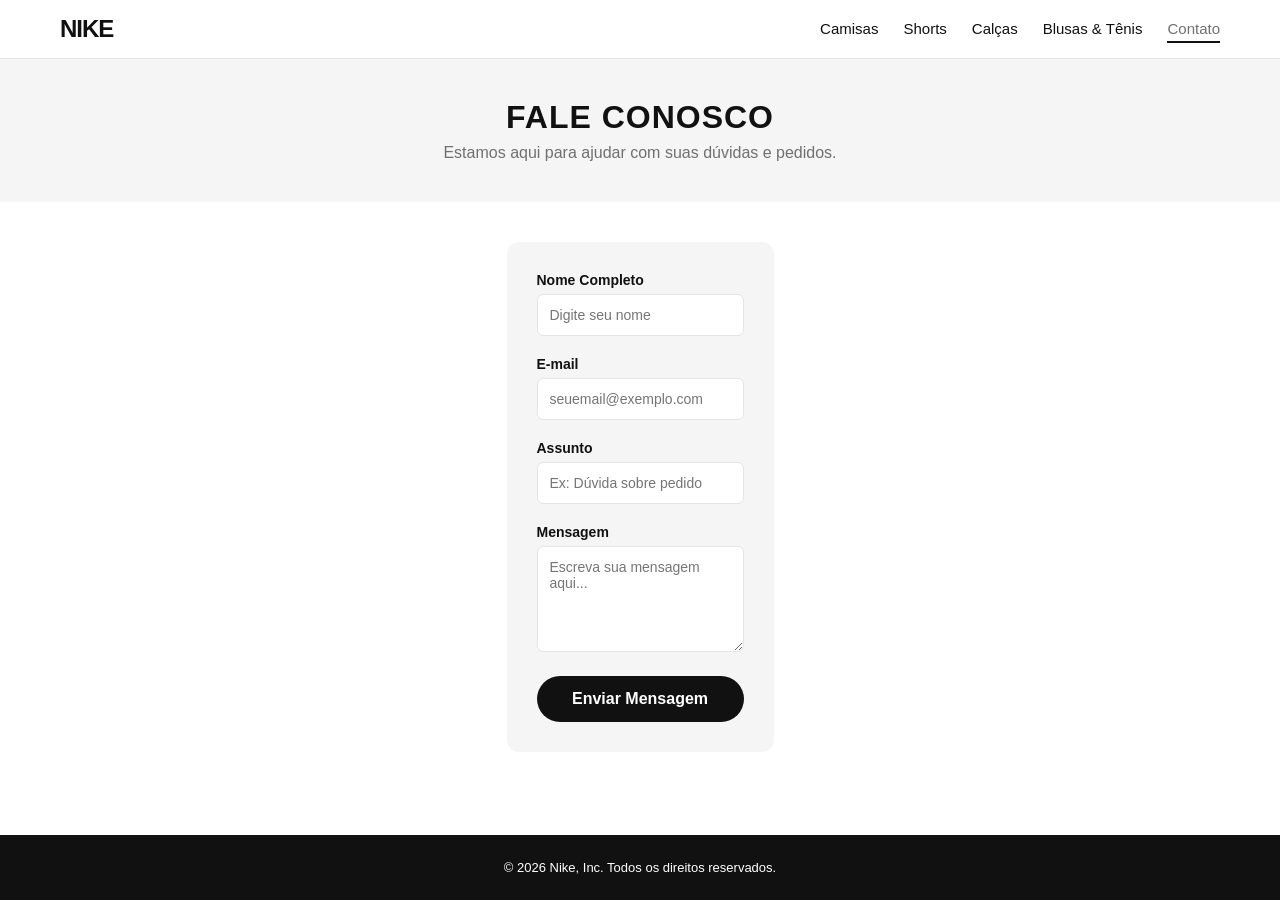
<file: contato.html>
<!DOCTYPE html>
<html lang="pt-BR">
<head>
    <meta charset="UTF-8">
    <meta name="viewport" content="width=device-width, initial-scale=1.0">
    <title>Nike - Fale Conosco</title>
    <link rel="stylesheet" href="css/style.css">
</head>
<body>

    <header>
        <nav class="navbar">
            <a href="index.html" class="logo">NIKE</a>
            <ul class="nav-links">
                <li><a href="index.html">Camisas</a></li>
                <li><a href="shorts.html">Shorts</a></li>
                <li><a href="calcas.html">Calças</a></li>
                <li><a href="blusas.html">Blusas & Tênis</a></li>
                <li><a href="contato.html" class="active">Contato</a></li>
            </ul>
        </nav>
    </header>

    <section class="hero">
        <h1>Fale Conosco</h1>
        <p>Estamos aqui para ajudar com suas dúvidas e pedidos.</p>
    </section>

    <main class="container">
        <div class="contact-container">
            <form action="#" method="POST" onsubmit="alert('Mensagem enviada com sucesso!'); return false;">
                <div class="form-group">
                    <label for="nome">Nome Completo</label>
                    <input type="text" id="nome" required placeholder="Digite seu nome">
                </div>

                <div class="form-group">
                    <label for="email">E-mail</label>
                    <input type="email" id="email" required placeholder="seuemail@exemplo.com">
                </div>

                <div class="form-group">
                    <label for="assunto">Assunto</label>
                    <input type="text" id="assunto" required placeholder="Ex: Dúvida sobre pedido">
                </div>

                <div class="form-group">
                    <label for="mensagem">Mensagem</label>
                    <textarea id="mensagem" rows="5" required placeholder="Escreva sua mensagem aqui..."></textarea>
                </div>

                <button type="submit" class="btn-submit">Enviar Mensagem</button>
            </form>
        </div>
    </main>

    <footer>
        <p>&copy; 2026 Nike, Inc. Todos os direitos reservados.</p>
    </footer>

</body>
</html>
</file>
<file: css/style.css>
:root {
    --primary: #111111;
    --accent: #f5f5f5;
    --highlight: #0071e3;
    --text-muted: #707072;
    --border: #e5e5e5;
}

* {
    box-sizing: border-box;
    margin: 0;
    padding: 0;
    font-family: 'Helvetica Neue', Helvetica, Arial, sans-serif;
}

body {
    background-color: #ffffff;
    color: var(--primary);
    display: flex;
    flex-direction: column;
    min-height: 100vh;
}

/* Cabeçalho e Navegação */
header {
    background: #ffffff;
    border-bottom: 1px solid var(--border);
    position: sticky;
    top: 0;
    z-index: 100;
}

.navbar {
    max-width: 1200px;
    margin: 0 auto;
    display: flex;
    justify-content: space-between;
    align-items: center;
    padding: 15px 20px;
}

.logo {
    font-size: 24px;
    font-weight: 900;
    text-decoration: none;
    color: var(--primary);
    letter-spacing: -1px;
}

.nav-links {
    display: flex;
    list-style: none;
    gap: 25px;
}

.nav-links a {
    text-decoration: none;
    color: var(--primary);
    font-weight: 500;
    font-size: 15px;
    transition: color 0.2s;
}

.nav-links a:hover,
.nav-links a.active {
    color: #707072;
    border-bottom: 2px solid var(--primary);
    padding-bottom: 4px;
}

/* Hero Section / Banner */
.hero {
    background-color: var(--accent);
    text-align: center;
    padding: 40px 20px;
    margin-bottom: 40px;
}

.hero h1 {
    font-size: 32px;
    text-transform: uppercase;
    letter-spacing: 1px;
    margin-bottom: 8px;
}

.hero p {
    color: var(--text-muted);
    font-size: 16px;
}

/* Grid de Produtos */
.container {
    max-width: 1200px;
    margin: 0 auto;
    padding: 0 20px 60px;
    flex: 1;
}

.product-grid {
    display: grid;
    grid-template-columns: repeat(auto-fill, minmax(220px, 1fr));
    gap: 25px;
}

.product-card {
    background: #fff;
    border-radius: 8px;
    overflow: hidden;
    transition: transform 0.2s ease, box-shadow 0.2s ease;
    border: 1px solid transparent;
}

.product-card:hover {
    transform: translateY(-4px);
    box-shadow: 0 8px 20px rgba(0,0,0,0.06);
    border-color: var(--border);
}

.product-card img {
    width: 100%;
    height: 250px;
    object-fit: cover;
    background-color: var(--accent);
}

.product-info {
    padding: 15px;
}

.product-category {
    font-size: 12px;
    color: #9e9e9e;
    text-transform: uppercase;
    margin-bottom: 4px;
}

.product-title {
    font-size: 16px;
    font-weight: 600;
    margin-bottom: 8px;
}

.product-price {
    font-size: 15px;
    font-weight: 700;
    color: var(--primary);
}

.btn-buy {
    display: block;
    width: 100%;
    margin-top: 12px;
    padding: 10px;
    background-color: var(--primary);
    color: #fff;
    text-align: center;
    text-decoration: none;
    border-radius: 20px;
    font-weight: 600;
    font-size: 13px;
    transition: opacity 0.2s;
}

.btn-buy:hover {
    opacity: 0.85;
}

/* Formulário de Contato */
.contact-container {
    max-width: 600px;
    margin: 0 auto;
    background: var(--accent);
    padding: 30px;
    border-radius: 12px;
}

.form-group {
    margin-bottom: 20px;
}

.form-group label {
    display: block;
    font-weight: 600;
    margin-bottom: 6px;
    font-size: 14px;
}

.form-group input,
.form-group textarea {
    width: 100%;
    padding: 12px;
    border: 1px solid var(--border);
    border-radius: 6px;
    font-size: 14px;
    outline: none;
}

.form-group input:focus,
.form-group textarea:focus {
    border-color: var(--primary);
}

.btn-submit {
    width: 100%;
    padding: 14px;
    background: var(--primary);
    color: white;
    border: none;
    border-radius: 25px;
    font-size: 16px;
    font-weight: bold;
    cursor: pointer;
}

.btn-submit:hover {
    opacity: 0.9;
}

/* Rodapé */
footer {
    background: var(--primary);
    color: white;
    text-align: center;
    padding: 25px 20px;
    font-size: 13px;
    margin-top: auto;
}
</file>
